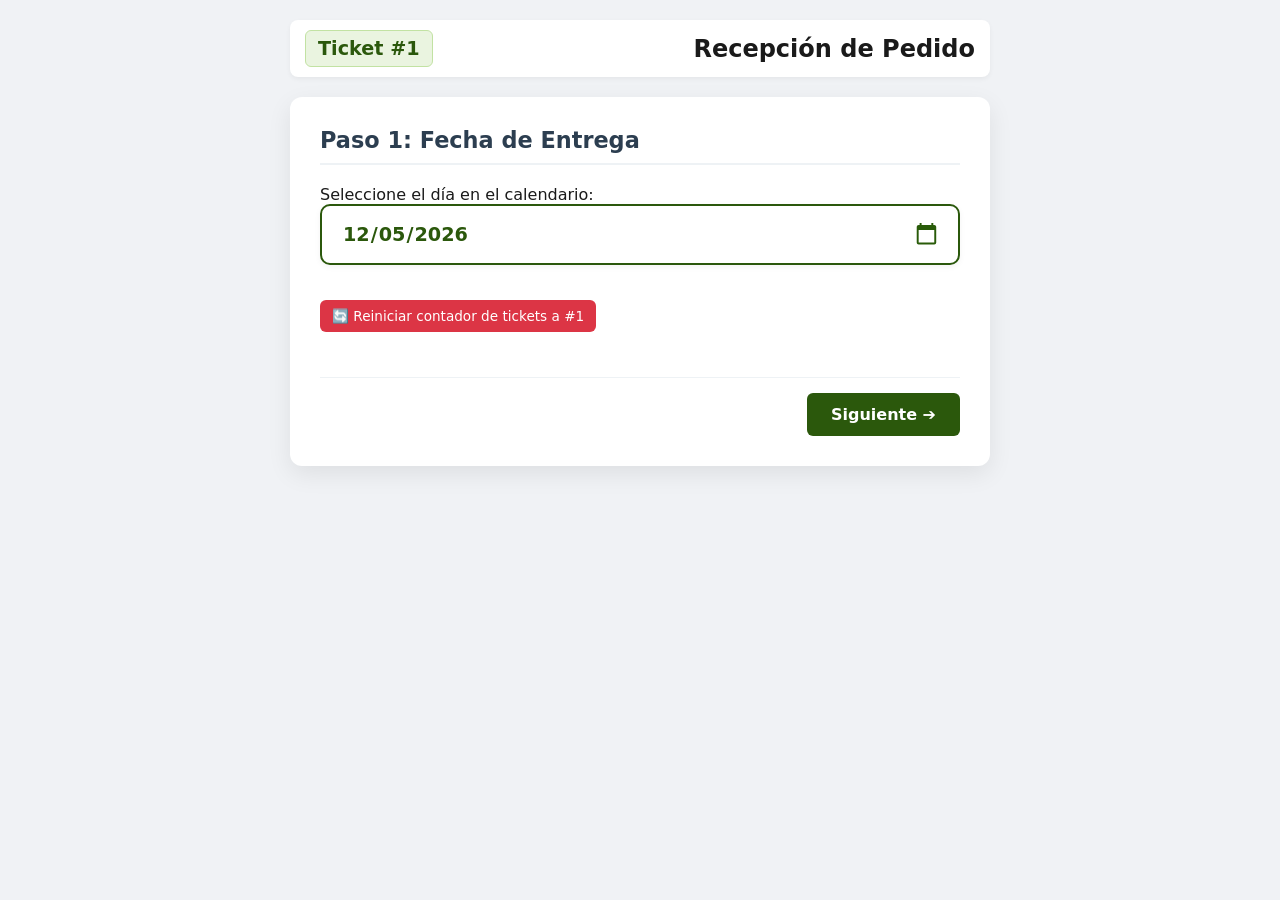
<file: index.html>
<!DOCTYPE html>
<html lang="es">
<head>
    <meta charset="UTF-8">
    <meta name="viewport" content="width=device-width, initial-scale=1.0, maximum-scale=1.0, user-scalable=no">
    <title>Gestión de Tickets - Lavandería</title>
    <link rel="stylesheet" href="clients.css">
    <link rel="manifest" href="manifest.json">
    <meta name="theme-color" content="#2b580c">
    <link rel="icon" type="image/jpeg" href="icon.jpg">
    <script>
      if ('serviceWorker' in navigator) {
        navigator.serviceWorker.register('./sw.js');
      }
    </script>
</head>
<body>

    <!-- CABECERA FIJA SUPERIOR IZQUIERDA -->
    <header class="cabecera-fija">
        <div class="num-ticket-badge" id="badgeNumTicket">Ticket #1</div>
        <h2>Recepción de Pedido</h2>
    </header>

    <!-- CONTENEDOR DEL ASISTENTE PASO A PASO -->
    <main class="contenedor-asistente">
        <form id="formularioTicket">

            <!-- PASO 1: SELECCIÓN DE DÍA CON CALENDARIO -->
            <section class="paso-pantalla activo" id="paso1">
                <h3 class="titulo-paso">Paso 1: Fecha de Entrega</h3>
                
                <div class="campo">
                    <label for="fechaEntrega">Seleccione el día en el calendario:</label>
                    <!-- Al hacer clic se despliega el calendario completo del sistema/navegador -->
                    <input type="date" id="fechaEntrega" class="input-calendario" onchange="alCambiarFecha()">
                </div>
                <div class="campo" style="margin-top: 15px;">
                    <button type="button" onclick="reiniciarContadorTicket()" style="background: #dc3545; color: white; border: none; padding: 8px 12px; border-radius: 6px; cursor: pointer; font-size: 0.85rem;">
                        🔄 Reiniciar contador de tickets a #1
                    </button>
                </div>

                <div class="botones-navegacion">
                    <div></div>
                    <button type="button" class="btn-nav btn-siguiente" onclick="siguientePaso(2)">Siguiente ➔</button>
                </div>
            </section>

            <!-- PASO 2: HORA DE ENTREGA (PARRILLA CON CAPACIDAD Y HORA MANUAL) -->
            <section class="paso-pantalla" id="paso2">
                <h3 class="titulo-paso">Paso 2: Hora de Entrega</h3>
                <p>Seleccione una franja horaria disponible (se indica el total de lavados ya asignados):</p>

                <!-- Parrilla de horas comercial -->
                <div class="grid-horas" id="parrillaHoras">
                    <!-- Los botones se generan / actualizan dinámicamente con JS para reflejar la ocupación -->
                </div>

                <!-- Campo de Hora Personalizada -->
                <div class="bloque-hora-manual">
                    <label for="horaManual">O introduce una hora específica a mano:</label>
                    <input type="time" id="horaManual" class="input-estandar" onchange="seleccionarHoraManual()">
                </div>

                <div class="botones-navegacion">
                    <button type="button" class="btn-nav btn-anterior" onclick="siguientePaso(1)">⬅ Anterior</button>
                    <button type="button" class="btn-nav btn-siguiente" onclick="siguientePaso(3)">Siguiente ➔</button>
                </div>
            </section>

            <!-- PASO 3: TEMPERATURA DE LAVADO -->
            <section class="paso-pantalla" id="paso3">
                <h3 class="titulo-paso">Paso 3: Seleccionar Temperatura</h3>
                
                <div class="grid-temperaturas">
                    <button type="button" class="btn-opcion seleccionado" onclick="seleccionarTemperatura('30 ºC', this)">30 ºC</button>
                    <button type="button" class="btn-opcion" onclick="seleccionarTemperatura('40 ºC', this)">40 ºC</button>
                    <button type="button" class="btn-opcion" onclick="seleccionarTemperatura('50 ºC', this)">50 ºC</button>
                    <button type="button" class="btn-opcion" onclick="seleccionarTemperatura('60 ºC', this)">60 ºC</button>
                </div>

                <div class="botones-navegacion">
                    <button type="button" class="btn-nav btn-anterior" onclick="siguientePaso(2)">⬅ Anterior</button>
                    <button type="button" class="btn-nav btn-siguiente" onclick="siguientePaso(4)">Siguiente ➔</button>
                </div>
            </section>

            <!-- PASO 4: TIPO DE ROPA Y SECADO -->
            <section class="paso-pantalla" id="paso4">
                <h3 class="titulo-paso">Paso 4: Ropa y Secado</h3>
                
                <h4>Tipo de Ropa:</h4>
                <div class="grupo-botones-grandes">
                    <button type="button" class="btn-opcion seleccionado" id="btnColor" onclick="seleccionarTipoRopa('Color')">🎨 Color</button>
                    <button type="button" class="btn-opcion" id="btnBlanca" onclick="seleccionarTipoRopa('Blanca')">⚪ Blanca</button>
                </div>

                <h4 style="margin-top: 15px;">¿Requiere Secado?</h4>
                <div class="grupo-botones-grandes">
                    <button type="button" class="btn-opcion seleccionado" id="btnSecadoNo" onclick="seleccionarSecado('NO')">❌ NO (Solo Lavado + Doblado)</button>
                    <button type="button" class="btn-opcion" id="btnSecadoSi" onclick="seleccionarSecado('SÍ')">🔥 SÍ (+ Secado)</button>
                </div>

                <div class="botones-navegacion">
                    <button type="button" class="btn-nav btn-anterior" onclick="siguientePaso(3)">⬅ Anterior</button>
                    <button type="button" class="btn-nav btn-siguiente" onclick="siguientePaso(5)">Revisar Pedido ➔</button>
                </div>
            </section>

            <!-- PASO 5: REVISIÓN GLOBAL E IMPRESIÓN -->
            <section class="paso-pantalla" id="paso5">
                <h3 class="titulo-paso">Paso 5: Resumen del Ticket</h3>
                
                <div class="resumen-ticket">
                    <div class="fila-resumen"><span>Número de Ticket:</span> <strong id="resNum">#1</strong></div>
                    <div class="fila-resumen"><span>Fecha Recepción:</span> <span id="resFechaRec">-</span></div>
                    <div class="fila-resumen"><span>Día de Recogida:</span> <strong id="resFechaEntrega">-</strong></div>
                    <div class="fila-resumen"><span>Hora Estimada:</span> <strong id="resHoraEntrega">-</strong></div>
                    <div class="fila-resumen"><span>Tipo de Ropa:</span> <span id="resRopa">Color</span></div>
                    <div class="fila-resumen"><span>Temperatura:</span> <span id="resTemp">30 ºC</span></div>
                    <div class="fila-resumen"><span>Servicio Secado:</span> <span id="resSecado">NO</span></div>
                </div>

                <button type="button" class="btn-imprimir-final" onclick="imprimirTickets()">🖨️ IMPRIMIR DOS TICKETS</button>

                <div class="botones-navegacion">
                    <button type="button" class="btn-nav btn-anterior" onclick="siguientePaso(4)">⬅ Modificar Datos</button>
                </div>
            </section>

        </form>
    </main>

    <!-- SECCIÓN OCULTA EN PANTALLA (SOLO PARA IMPRESORA TÉRMICA) -->
    <div class="seccion-tickets">
        
        <!-- TICKET 1: CLIENTE -->
        <article class="ticket-termico">
            <header class="cabecera-ticket">
                <h1>LAVANDERÍA</h1>
                <p class="etiqueta-copia">--- TICKET CLIENTE ---</p>
            </header>
            <div class="linea-ticket"><span>TICKET Nº:</span> <strong class="lblNum">#1</strong></div>
            <div class="linea-ticket"><span>Recepción:</span> <span class="lblRec">DD-MM-AAAA HH:MM</span></div>
            <hr class="separador">
            <div class="linea-destacada"><span>RECOGIDA:</span> <strong class="lblFEntrega">DD-MM-AAAA</strong></div>
            <div class="linea-destacada"><span>HORA ESTIMADA:</span> <strong class="lblHEntrega">HH:MM</strong></div>
            <hr class="separador">
            <div class="linea-ticket"><span>Tipo Ropa:</span> <span class="lblRopa">Color</span></div>
            <div class="linea-ticket"><span>Temperatura:</span> <span class="lblTemp">30 ºC</span></div>
            <div class="linea-ticket"><span>Secado:</span> <span class="lblSecado">NO</span></div>
            <hr class="separador">
            <footer class="pie-ticket">
                <p>¡Gracias por su confianza!</p>
                <p>Conserve este ticket para la recogida.</p>
            </footer>
        </article>

        <!-- TICKET 2: LOCAL -->
        <article class="ticket-termico">
            <header class="cabecera-ticket">
                <h1>LAVANDERÍA</h1>
                <p class="etiqueta-copia">--- TICKET LOCAL ---</p>
            </header>
            <div class="linea-ticket"><span>TICKET Nº:</span> <strong class="lblNum">#1</strong></div>
            <div class="linea-ticket"><span>Recepción:</span> <span class="lblRec">DD-MM-AAAA HH:MM</span></div>
            <hr class="separador">
            <div class="linea-destacada"><span>RECOGIDA:</span> <strong class="lblFEntrega">DD-MM-AAAA</strong></div>
            <div class="linea-destacada"><span>HORA ESTIMADA:</span> <strong class="lblHEntrega">HH:MM</strong></div>
            <hr class="separador">
            <div class="linea-ticket"><span>Tipo Ropa:</span> <span class="lblRopa">Color</span></div>
            <div class="linea-ticket"><span>Temperatura:</span> <span class="lblTemp">30 ºC</span></div>
            <div class="linea-ticket"><span>Secado:</span> <span class="lblSecado">NO</span></div>
            <hr class="separador">
            <footer class="pie-ticket">
                <p>COPIA PARA CONTROL INTERNO</p>
            </footer>
        </article>

    </div>

    <script src="clients.js"></script>
</body>
</html>
</file>
<file: clients.css>
/* ==========================================
   1. ESTILOS GENERALES Y RESET
   ========================================== */
* {
    box-sizing: border-box;
    margin: 0;
    padding: 0;
    font-family: 'Segoe UI', system-ui, -apple-system, sans-serif;
}

body {
    background-color: #f0f2f5;
    color: #1a1a1a;
    min-height: 100vh;
    display: flex;
    flex-direction: column;
    align-items: center;
    padding: 20px;
}

/* ==========================================
   2. CABECERA PERMANENTE (Ticket # superior izq)
   ========================================== */
.cabecera-fija {
    width: 100%;
    max-width: 700px;
    display: flex;
    justify-content: space-between;
    align-items: center;
    margin-bottom: 20px;
    padding: 10px 15px;
    background: #ffffff;
    border-radius: 8px;
    box-shadow: 0 2px 5px rgba(0,0,0,0.05);
}

.num-ticket-badge {
    font-size: 1.2rem;
    font-weight: 700;
    color: #2b580c; /* Verde lavandería */
    background: #eaf4e0;
    padding: 6px 12px;
    border-radius: 6px;
    border: 1px solid #c2e2a3;
}

/* ==========================================
   3. CONTENEDOR PRINCIPAL DEL ASISTENTE
   ========================================== */
.contenedor-asistente {
    width: 100%;
    max-width: 700px;
    background: #ffffff;
    border-radius: 12px;
    padding: 30px;
    box-shadow: 0 8px 24px rgba(0,0,0,0.08);
}

/* Pasos/Pantallas (Por defecto ocultas menos la activa) */
.paso-pantalla {
    display: none; /* Se activará con JS mediante la clase .activo */
    flex-direction: column;
    gap: 20px;
}

.paso-pantalla.activo {
    display: flex;
}

.titulo-paso {
    font-size: 1.4rem;
    color: #2c3e50;
    border-bottom: 2px solid #eef2f5;
    padding-bottom: 10px;
}

/* ==========================================
   4. ESTILO DEL CALENDARIO DE SELECCIÓN
   ========================================== */
.input-calendario {
    width: 100%;
    padding: 16px 20px;
    font-size: 1.2rem;
    font-weight: bold;
    color: #2b580c;
    background-color: #ffffff;
    border: 2px solid #2b580c;
    border-radius: 10px;
    cursor: pointer;
    outline: none;
    transition: all 0.2s ease;
    box-shadow: 0 2px 6px rgba(0,0,0,0.05);
}

.input-calendario:hover, .input-calendario:focus {
    background-color: #f4f9f0;
    border-color: #1e3d08;
    box-shadow: 0 4px 12px rgba(43, 88, 12, 0.15);
}

/* Forzar que el icono del calendario ocupe un buen tamaño */
.input-calendario::-webkit-calendar-picker-indicator {
    cursor: pointer;
    border-radius: 4px;
    margin-left: 10px;
    filter: invert(26%) sepia(45%) saturate(930%) hue-rotate(54deg) brightness(96%) contrast(93%);
    transform: scale(1.3);
}

/* ==========================================
   5. DISEÑO DE LA PARRILLA DE HORAS
   ========================================== */
.grid-horas {
    display: grid;
    grid-template-columns: repeat(auto-fill, minmax(110px, 1fr));
    gap: 12px;
    margin-top: 10px;
}

.btn-hora {
    padding: 14px;
    border: 2px solid #e0e0e0;
    background: #ffffff;
    border-radius: 8px;
    font-size: 1rem;
    font-weight: 600;
    cursor: pointer;
    transition: all 0.2s ease;
    text-align: center;
}

.btn-hora:hover:not(:disabled) {
    border-color: #2b580c;
    background: #f4f9f0;
}

.btn-hora.seleccionado {
    background: #2b580c;
    color: #ffffff;
    border-color: #2b580c;
}

/* Estado bloqueado cuando la franja está llena (5/5) */
.btn-hora:disabled, .btn-hora.ocupado {
    background: #f5f5f5;
    color: #a0a0a0;
    border-color: #e0e0e0;
    cursor: not-allowed;
    text-decoration: line-through;
    opacity: 0.6;
}

.bloque-hora-manual {
    margin-top: 15px;
    padding-top: 15px;
    border-top: 1px dashed #cccccc;
}

/* ==========================================
   6. BOTONES DE SELECCIÓN GRANDE (Color/Blanco/Secado/Temp)
   ========================================== */
.grupo-botones-grandes {
    display: grid;
    grid-template-columns: 1fr 1fr;
    gap: 15px;
}

.btn-opcion {
    padding: 20px;
    border: 2px solid #e0e0e0;
    background: #ffffff;
    border-radius: 10px;
    font-size: 1.1rem;
    font-weight: bold;
    cursor: pointer;
    transition: all 0.2s ease;
    display: flex;
    align-items: center;
    justify-content: center;
    gap: 10px;
}

.btn-opcion:hover {
    border-color: #2b580c;
    background: #f9fbf8;
}

.btn-opcion.seleccionado {
    background: #2b580c;
    color: white;
    border-color: #2b580c;
}

/* Grid específico para Temperaturas (4 botones) */
.grid-temperaturas {
    display: grid;
    grid-template-columns: repeat(2, 1fr);
    gap: 15px;
}

/* ==========================================
   7. NAVEGACIÓN ENTRE PASOS (Anterior / Siguiente)
   ========================================== */
.botones-navegacion {
    display: flex;
    justify-content: space-between;
    margin-top: 25px;
    padding-top: 15px;
    border-top: 1px solid #eef2f5;
}

.btn-nav {
    padding: 12px 24px;
    border-radius: 6px;
    font-weight: 600;
    cursor: pointer;
    border: none;
    font-size: 1rem;
}

.btn-anterior {
    background: #e0e0e0;
    color: #333333;
}

.btn-siguiente {
    background: #2b580c;
    color: white;
}

/* ==========================================
   8. PANTALLA DE REVISIÓN FINAL
   ========================================== */
.resumen-ticket {
    background: #f8f9fa;
    border: 1px solid #e9ecef;
    border-radius: 8px;
    padding: 20px;
    display: flex;
    flex-direction: column;
    gap: 10px;
}

.fila-resumen {
    display: flex;
    justify-content: space-between;
    font-size: 1.05rem;
}

.btn-imprimir-final {
    background: #0056b3;
    color: white;
    padding: 16px;
    font-size: 1.2rem;
    font-weight: bold;
    border: none;
    border-radius: 8px;
    cursor: pointer;
    width: 100%;
    margin-top: 15px;
}

/* ==========================================
   9. OCULTAR TICKETS EN PANTALLA Y CONFIGURAR IMPRESIÓN
   ========================================== */
/* Los tickets reales NO se ven en el navegador mientras trabajas */
.seccion-tickets {
    display: none;
}

/* REGLAS DE IMPRESIÓN IMPRESORA TÉRMICA */
@media print {
    /* Ocultar toda la interfaz del navegador y asistente */
    body * {
        visibility: hidden;
    }

    /* Mostrar únicamente los tickets */
    .seccion-tickets, .seccion-tickets * {
        visibility: visible;
        display: block !important;
    }

    .seccion-tickets {
        position: absolute;
        left: 0;
        top: 0;
        width: 58mm; /* Ancho de la bobina de papel térmico */
        margin: 0;
        padding: 0;
    }

    .ticket-termico {
        width: 100%;
        font-family: 'Courier New', monospace;
        font-size: 11px;
        line-height: 1.3;
        margin-bottom: 10mm;
        page-break-after: always; /* Separa el ticket de cliente del de local */
    }

    .linea-ticket, .linea-destacada {
        display: flex !important;
        justify-content: space-between !important;
    }

    .separador {
        border-top: 1px dashed #000;
        margin: 5px 0;
    }
}

/* ==========================================
   10. ADAPTACIÓN RESPONSIVE (MÓVILES Y TABLETS)
   ========================================== */

/* Ajustes para pantallas pequeñas (Móviles de hasta 600px) */
@media screen and (max-width: 600px) {
    body {
        padding: 10px; /* Reducimos márgenes en móvil */
    }

    .cabecera-fija {
        flex-direction: column; /* Alinea el número de ticket y el título en vertical */
        gap: 10px;
        text-align: center;
    }

    .contenedor-asistente {
        padding: 15px; /* Más espacio útil para el formulario */
    }

    /* La parrilla de horas pasa a 2 columnas para no apretar el texto */
    .grid-horas {
        grid-template-columns: repeat(2, 1fr);
        gap: 8px;
    }

    /* Los botones de Ropa/Secado ocupan todo el ancho */
    .grupo-botones-grandes {
        grid-template-columns: 1fr;
    }

    /* Los botones de navegación (Siguiente/Anterior) en vertical */
    .botones-navegacion {
        flex-direction: column-reverse;
        gap: 10px;
    }

    .btn-nav {
        width: 100%; /* Botones grandes y fáciles de pulsar con el pulgar */
        padding: 15px;
    }
}
</file>
